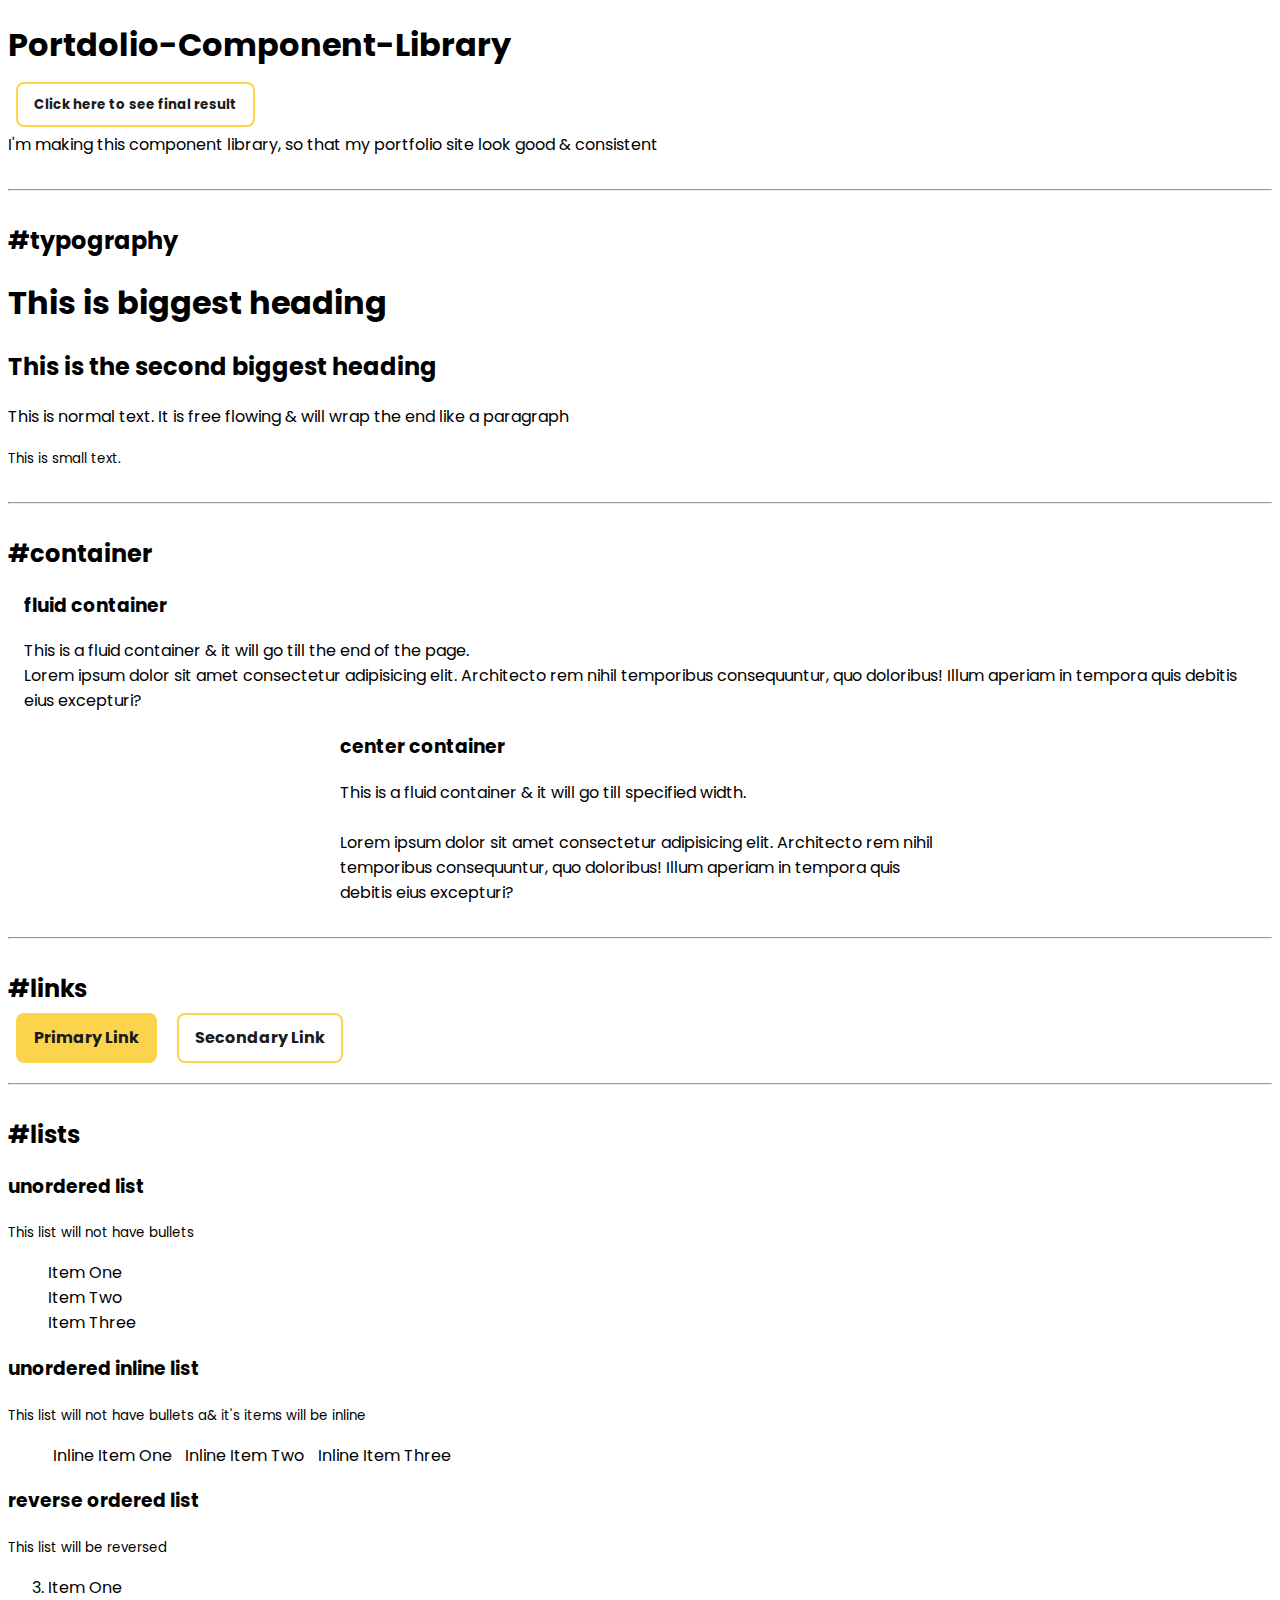
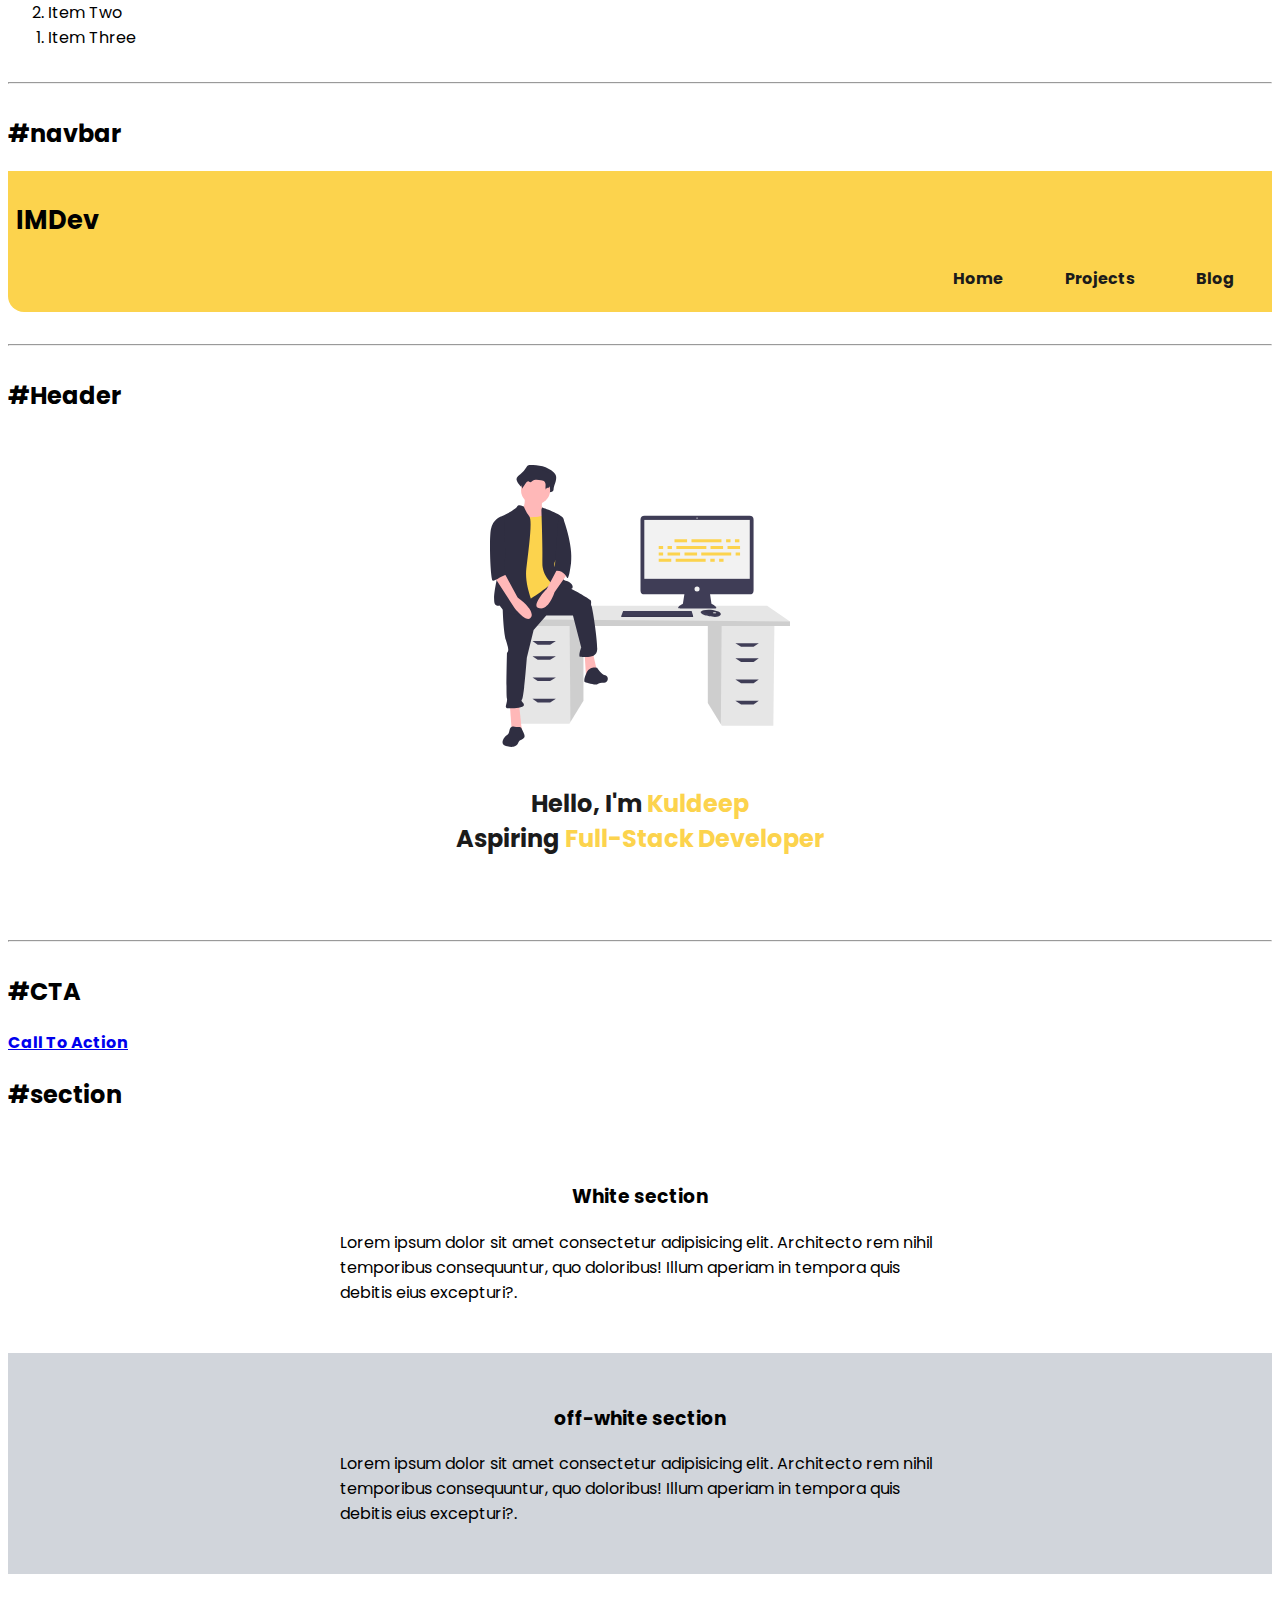
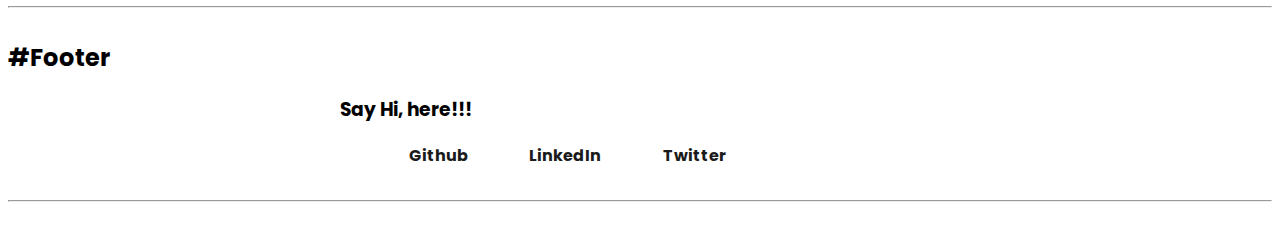
<file: index.html>
<!DOCTYPE html>
<html lang="en">
<head>
    <meta charset="UTF-8">
    <meta http-equiv="X-UA-Compatible" content="IE=edge">
    <meta name="viewport" content="width=device-width, initial-scale=1.0">
    <title>Component Lib | Portfolio-Site</title>
    <link rel="stylesheet" href="style.css">
</head>
<body>
    <h1>Portdolio-Component-Library</h1>
    <small><a class="link link-secondary" href="https://kuldeepjambhulkar.netlify.app/">Click here to see final result</a></small>
    <p>I'm making this component library, so that my portfolio site look good & consistent</p>
    <hr>

    <h2 class="label">#typography</h2>
    <h1>This is biggest heading</h1>
    <h2>This is the second biggest heading</h2>
    <p>This is normal text. It is free flowing & will wrap the end like a paragraph</p>
    <small>This is small text.</small>
    <hr>

    <h2 class="label">#container</h2>
    <div class="container container-fluid">
        <h3>fluid container</h3>
        <p>This is a fluid container & it will go till the end of the page. <br>Lorem ipsum dolor sit amet consectetur adipisicing elit. Architecto rem nihil temporibus consequuntur, quo doloribus! Illum aperiam in tempora quis debitis eius excepturi?</p>
    </div>
    <div class="container container-center">
        <h3>center container</h3>
        <p>This is a fluid container & it will go till specified width. <br><br> Lorem ipsum dolor sit amet consectetur adipisicing elit. Architecto rem nihil temporibus consequuntur, quo doloribus! Illum aperiam in tempora quis debitis eius excepturi?</p>
    </div>
    <hr>

    <h2 class="label">#links</h2>
    <a class="link link-primary" href="#">Primary Link</a>    
    <a class="link link-secondary" href="#">Secondary Link</a>    
    <hr>

    <h2 class="label">#lists</h2>
    <h3>unordered list</h3>
    <small>This list will not have bullets</small>
    <ul class="list-non-bullet">
        <li>Item One</li>
        <li>Item Two</li>
        <li>Item Three</li>
    </ul>

    <h3>unordered inline list</h3>
    <small>This list will not have bullets a& it's items will be inline</small>
    <ul class="list-non-bullet list-inline">
        <li>Inline Item One</li>
        <li>Inline Item Two</li>
        <li>Inline Item Three</li>
    </ul>
    
    <h3>reverse ordered list</h3>
    <small>This list will be reversed</small>
    <ol reversed>
        <li>Item One</li>
        <li>Item Two</li>
        <li>Item Three</li>
    </ol>
    <hr>

    <h2 class="label">#navbar</h2>
    <div class="navigation container">
        <h3 class="nav-brand">IMDev</h3>
        <ul class="list-non-bullet list-inline nav-pills">
            <li><a class="link link-active" href="#">Home</a></li>
            <li><a class="link " href="#">Projects</a></li>
            <li><a class="link " href="#">Blog</a></li>
        </ul>
    </div>
    <hr>

    <h2 class="label">#Header</h2>
    <div class="container hero">
        <img class="hero-img" src="./images/undraw_feeling_proud_qne1.svg" alt="">
        <h2 class="hero-heading"><span>Hello, I'm </span><span class="heading-inverted"> Kuldeep <br></span><span>Aspiring </span>
        <span class="heading-inverted"> Full-Stack Developer</span></h2>
    </div>
    
    <hr>
    <h2 class="label">#CTA</h2>
    <h4><a href="#" class="cta-link">Call To Action </a></h4>


    <h2 class="label">#section</h2>
    <section class="section">
        <div class="container container-center">
            <h3>White section</h3>
            <p>Lorem ipsum dolor sit amet consectetur adipisicing elit. Architecto rem nihil temporibus consequuntur, quo doloribus! Illum aperiam in tempora quis debitis eius excepturi?.</p>
        </div>
    </section>
    <section class="section section-off-white">
        <div class="container container-center">
            <h3>off-white section</h3>
            <p>Lorem ipsum dolor sit amet consectetur adipisicing elit. Architecto rem nihil temporibus consequuntur, quo doloribus! Illum aperiam in tempora quis debitis eius excepturi?.</p>
        </div>
    </section>
    <hr>
    <h2 class="label">#Footer</h2>
    <footer class="footer">
        <div class="container container-center">
        <h3>Say Hi, here!!!</h3>
        <ul class="social links list-non-bullet list-inline">
            <li><a class="link" href="">Github</a></li>
            <li><a class="link" href="">LinkedIn</a></li>
            <li><a class="link" href="">Twitter</a></li>
        </ul>
    </div>
    </footer>
    <hr>
</body>
</html>
</file>
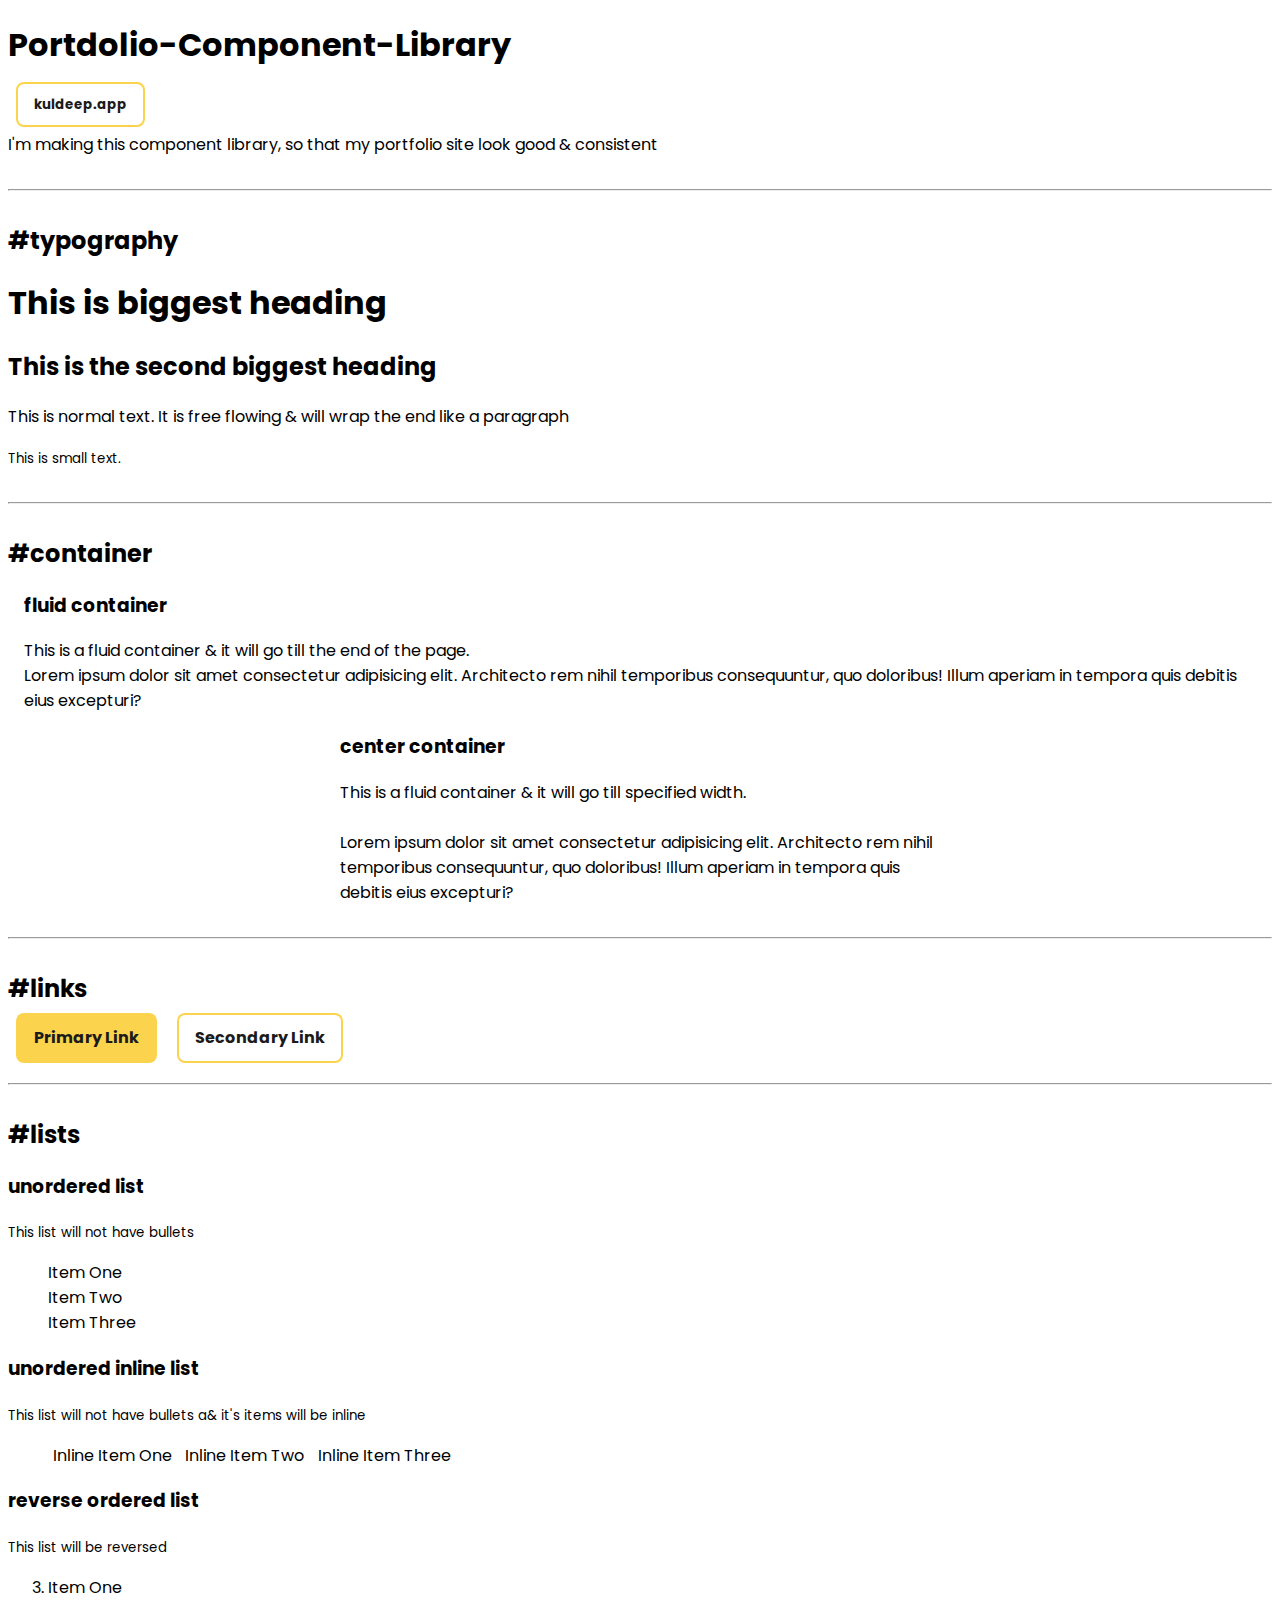
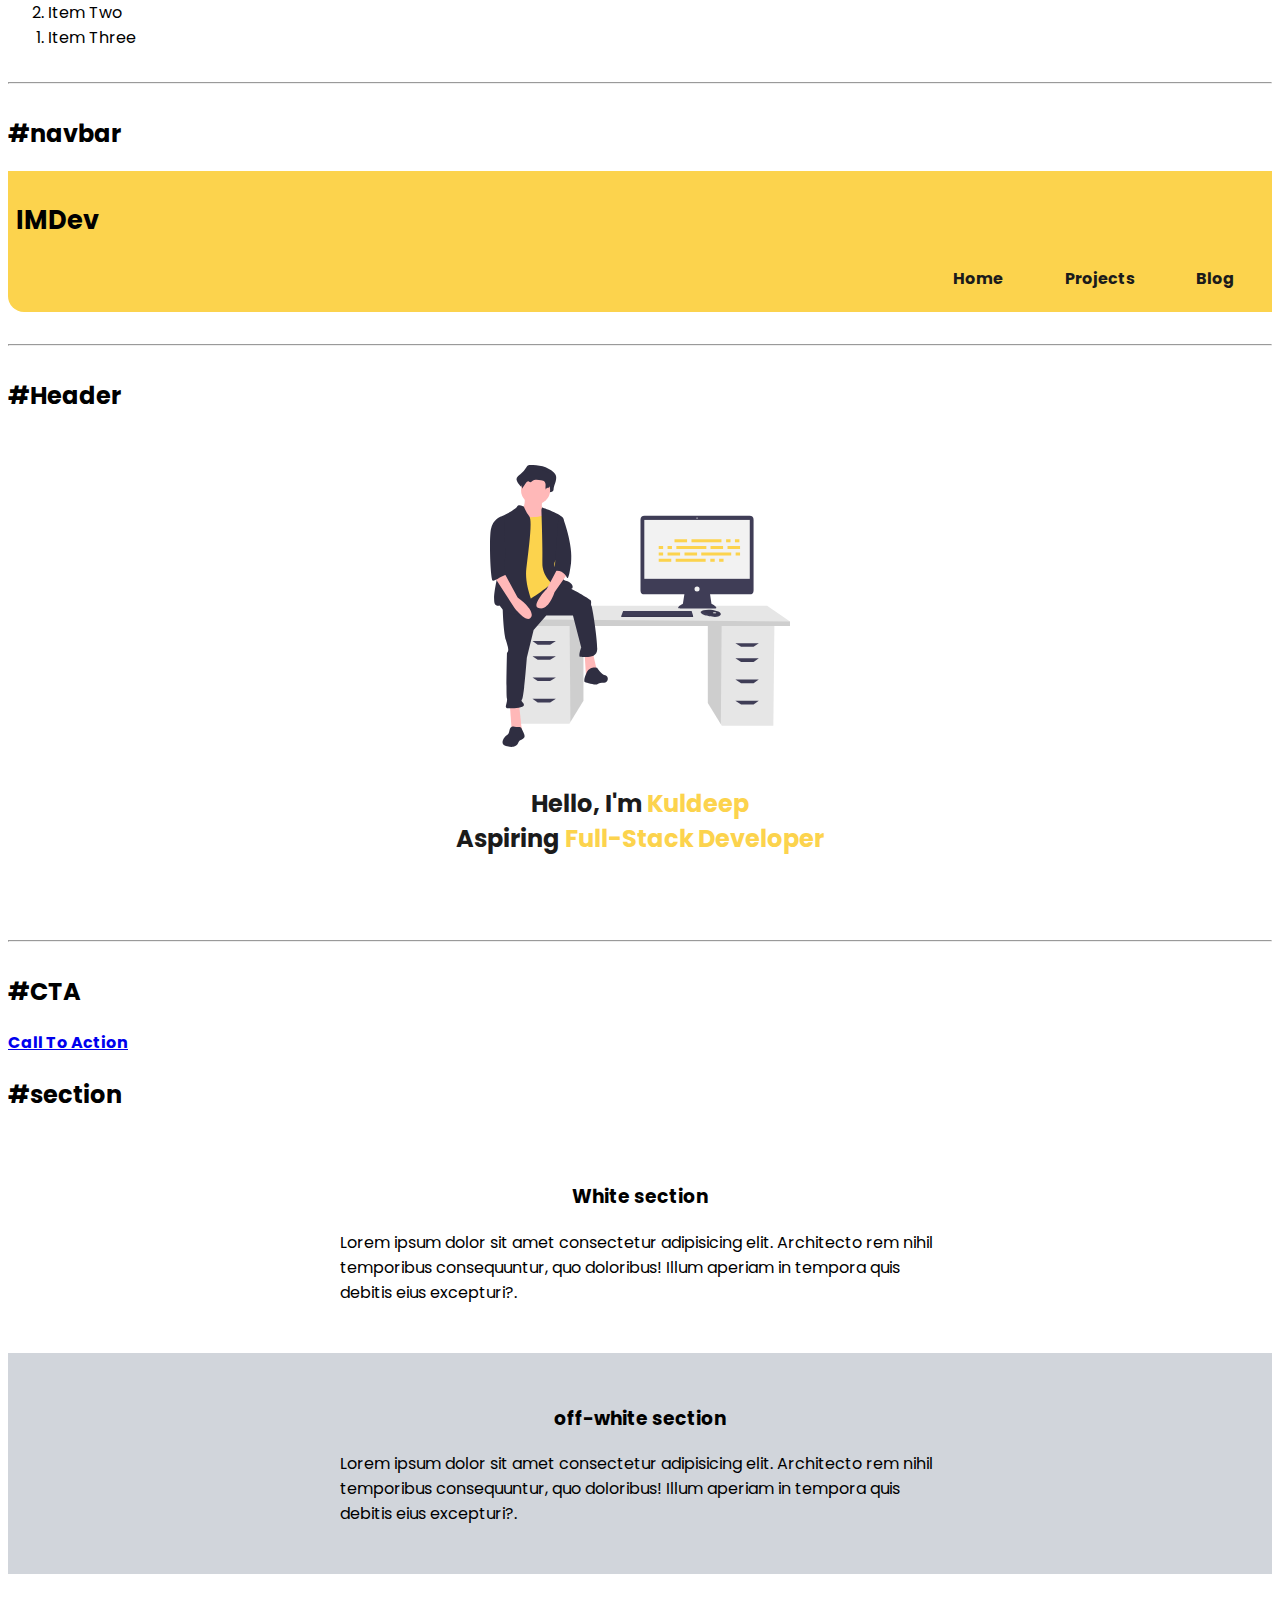
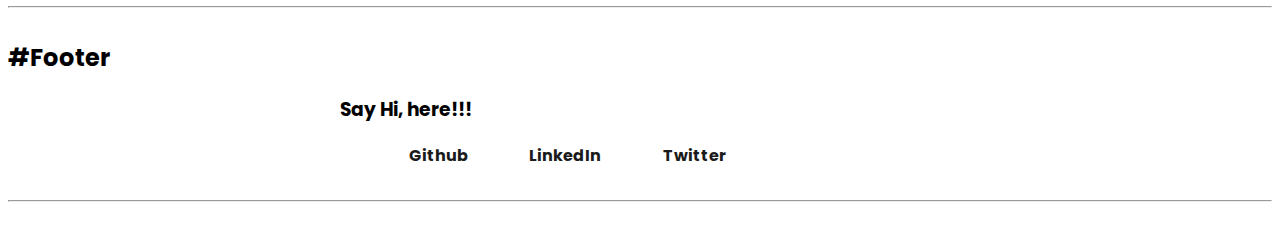
<file: component-library.html>
<!DOCTYPE html>
<html lang="en">
<head>
    <meta charset="UTF-8">
    <meta http-equiv="X-UA-Compatible" content="IE=edge">
    <meta name="viewport" content="width=device-width, initial-scale=1.0">
    <title>Component Lib | Portfolio-Site</title>
    <link rel="stylesheet" href="style.css">
</head>
<body>
    <h1>Portdolio-Component-Library</h1>
    <small><a class="link link-secondary" href="#">kuldeep.app</a></small>
    <p>I'm making this component library, so that my portfolio site look good & consistent</p>
    <hr>

    <h2 class="label">#typography</h2>
    <h1>This is biggest heading</h1>
    <h2>This is the second biggest heading</h2>
    <p>This is normal text. It is free flowing & will wrap the end like a paragraph</p>
    <small>This is small text.</small>
    <hr>

    <h2 class="label">#container</h2>
    <div class="container container-fluid">
        <h3>fluid container</h3>
        <p>This is a fluid container & it will go till the end of the page. <br>Lorem ipsum dolor sit amet consectetur adipisicing elit. Architecto rem nihil temporibus consequuntur, quo doloribus! Illum aperiam in tempora quis debitis eius excepturi?</p>
    </div>
    <div class="container container-center">
        <h3>center container</h3>
        <p>This is a fluid container & it will go till specified width. <br><br> Lorem ipsum dolor sit amet consectetur adipisicing elit. Architecto rem nihil temporibus consequuntur, quo doloribus! Illum aperiam in tempora quis debitis eius excepturi?</p>
    </div>
    <hr>

    <h2 class="label">#links</h2>
    <a class="link link-primary" href="#">Primary Link</a>    
    <a class="link link-secondary" href="#">Secondary Link</a>    
    <hr>

    <h2 class="label">#lists</h2>
    <h3>unordered list</h3>
    <small>This list will not have bullets</small>
    <ul class="list-non-bullet">
        <li>Item One</li>
        <li>Item Two</li>
        <li>Item Three</li>
    </ul>

    <h3>unordered inline list</h3>
    <small>This list will not have bullets a& it's items will be inline</small>
    <ul class="list-non-bullet list-inline">
        <li>Inline Item One</li>
        <li>Inline Item Two</li>
        <li>Inline Item Three</li>
    </ul>
    
    <h3>reverse ordered list</h3>
    <small>This list will be reversed</small>
    <ol reversed>
        <li>Item One</li>
        <li>Item Two</li>
        <li>Item Three</li>
    </ol>
    <hr>

    <h2 class="label">#navbar</h2>
    <div class="navigation container">
        <h3 class="nav-brand">IMDev</h3>
        <ul class="list-non-bullet list-inline nav-pills">
            <li><a class="link link-active" href="#">Home</a></li>
            <li><a class="link " href="#">Projects</a></li>
            <li><a class="link " href="#">Blog</a></li>
        </ul>
    </div>
    <hr>

    <h2 class="label">#Header</h2>
    <div class="container hero">
        <img class="hero-img" src="./images/undraw_feeling_proud_qne1.svg" alt="">
        <h2 class="hero-heading"><span>Hello, I'm </span><span class="heading-inverted"> Kuldeep <br></span><span>Aspiring </span>
        <span class="heading-inverted"> Full-Stack Developer</span></h2>
    </div>
    
    <hr>
    <h2 class="label">#CTA</h2>
    <h4><a href="#" class="cta-link">Call To Action </a></h4>


    <h2 class="label">#section</h2>
    <section class="section">
        <div class="container container-center">
            <h3>White section</h3>
            <p>Lorem ipsum dolor sit amet consectetur adipisicing elit. Architecto rem nihil temporibus consequuntur, quo doloribus! Illum aperiam in tempora quis debitis eius excepturi?.</p>
        </div>
    </section>
    <section class="section section-off-white">
        <div class="container container-center">
            <h3>off-white section</h3>
            <p>Lorem ipsum dolor sit amet consectetur adipisicing elit. Architecto rem nihil temporibus consequuntur, quo doloribus! Illum aperiam in tempora quis debitis eius excepturi?.</p>
        </div>
    </section>
    <hr>
    <h2 class="label">#Footer</h2>
    <footer class="footer">
        <div class="container container-center">
        <h3>Say Hi, here!!!</h3>
        <ul class="social links list-non-bullet list-inline">
            <li><a class="link" href="">Github</a></li>
            <li><a class="link" href="">LinkedIn</a></li>
            <li><a class="link" href="">Twitter</a></li>
        </ul>
    </div>
    </footer>
    <hr>
</body>
</html>
</file>
<file: style.css>
/* Typography */
@import url('https://fonts.googleapis.com/css2?family=Poppins:wght@300;600&display=swap');

/* variables */
:root{
    --primary-color: #FCD34D;
    --white-color: #fff;
    --black-color: #1b1b1b;
    --gray-color: #D1D5DB;
}

body{
    font-family: 'Poppins', sans-serif;
}
hr{
    margin: 2rem 0;
}
.container{
    padding: 0 1rem;
}
/* .container-fluid{
    
} */
.container-center{
    max-width: 600px;
    margin: auto;
}

.link{
    text-decoration: none;
    padding: .7rem 1rem;
    font-weight: 700;
    transition: .6s all;
    margin: 1rem .5rem;
    color: var(--black-color);
}
.link-primary{
    border: 2px solid transparent;
    background-color: var(--primary-color);
    border-radius: .5rem;
    color: var(--black-color);

}
.link-secondary{
    border: 2px solid var(--primary-color);
    border-radius: .5rem;
    color: var(--black-color);
}
.link-primary:hover{
    background: none;
    border: 2px solid var(--primary-color);
}
.link-secondary:hover{
    background: var(--primary-color);
    /* border: 2px solid transparent; */
}

.list-non-bullet{
    list-style-type: none;
}
.list-inline li{
    display: inline;
    padding: 0 .3rem;
}

.navigation{
    background-color: var(--primary-color);
    padding: 0.3rem .5rem;
    margin-left: 0;
    margin-right: 0;
    border-bottom-left-radius: 1rem;

}
.nav-pills{
    color: var(--black-color);
}
.navigation .nav-brand{
    font-size: 1.6rem;
}
.link-active{
    font-weight: bolder;
}
.navigation ul{
    text-align: right;
}

.hero{
    text-align: center;
    padding: 2rem;
    margin: auto;
}
.hero-img{
    max-width: 300px;
}
.hero-heading{
    margin-top: 2rem;
    color: var(--black-color);
}
.heading-inverted{
    color: var(--primary-color);
}
.section{
    padding: 2rem;
}
.section h3{
    text-align: center;
   

}
.section-off-white{
    background: 
    var(--gray-color);
}
</file>
